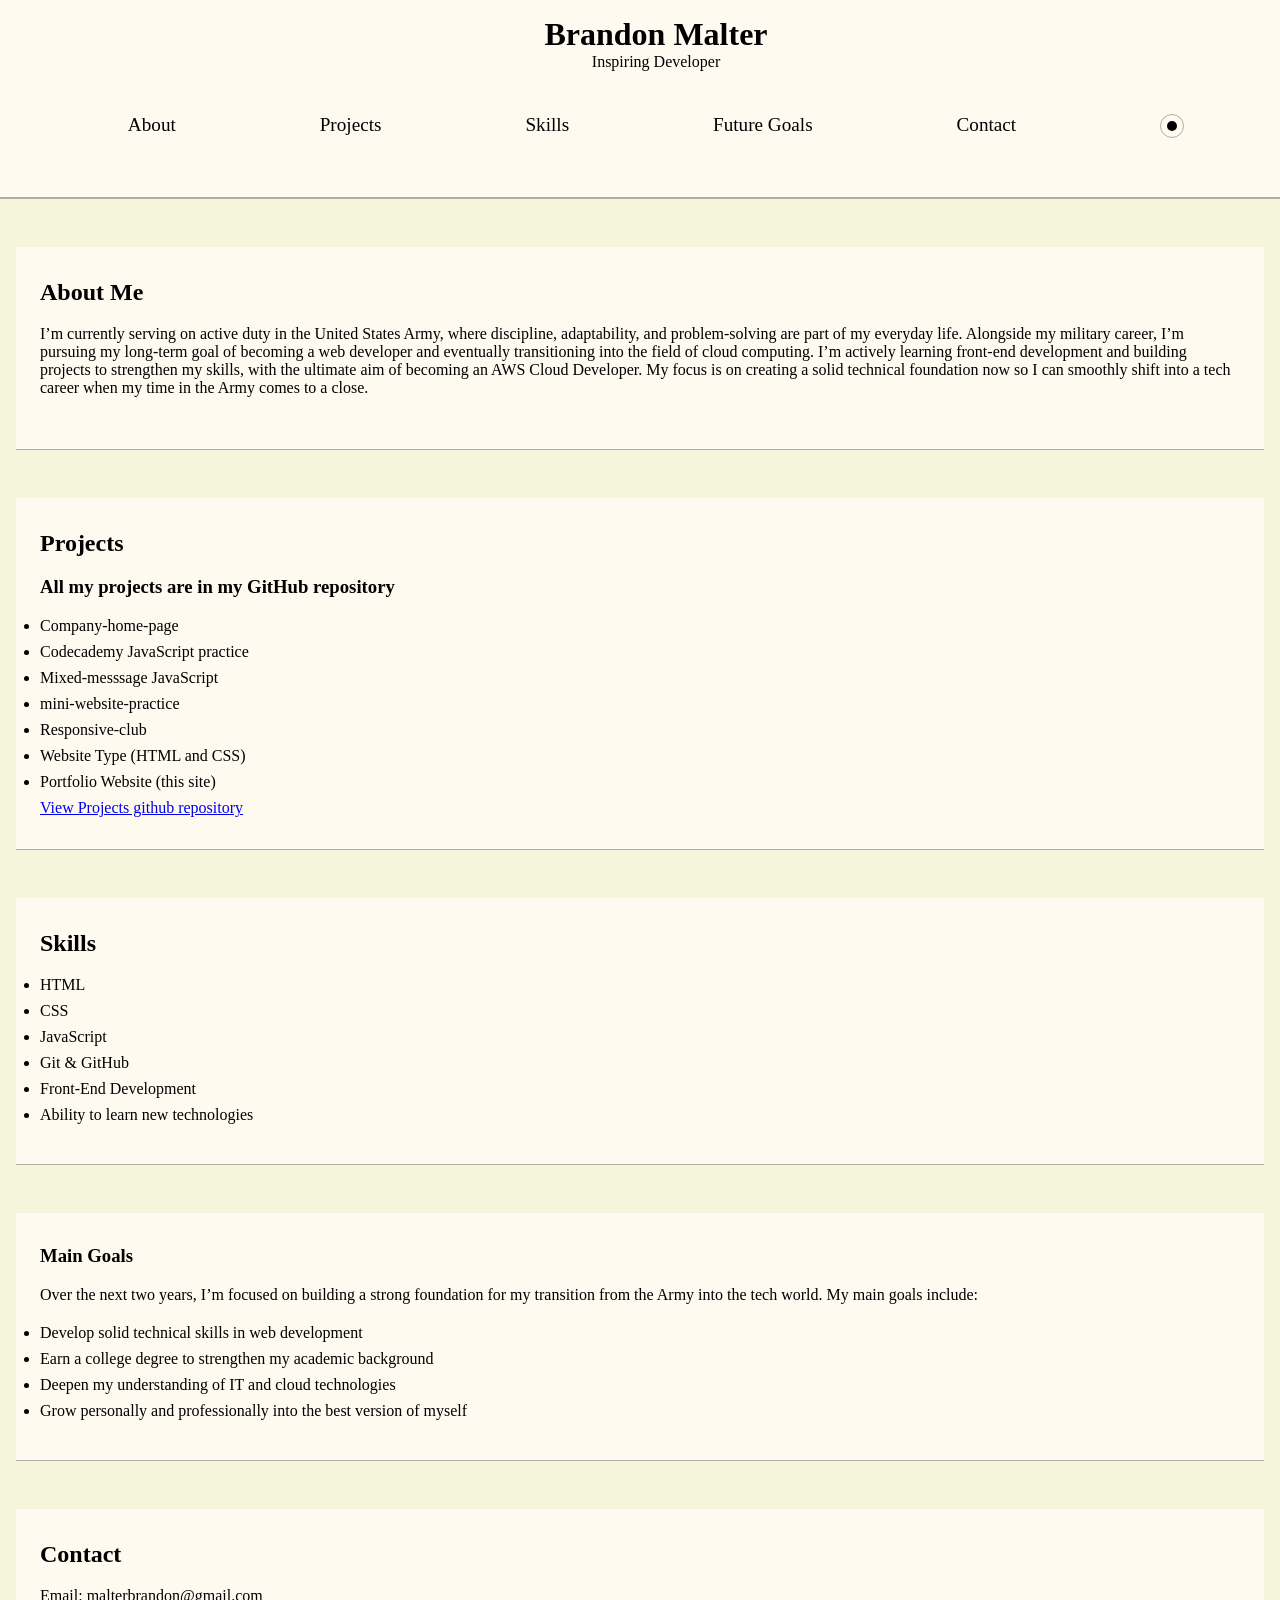
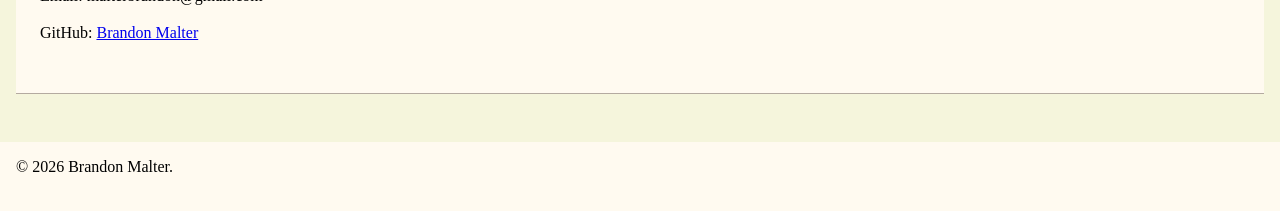
<file: profolito-website/index.html>
<!DOCTYPE html>
<html lang="en">
<head>
  <meta charset="UTF-8">
  <meta name="viewport" content="width=device-width, initial-scale=1.0">
  <link href="./styles.css" rel="stylesheet">
  <title>Brandon Malter | Portfolio</title>
</head>
<body>
  

  <!-- Header -->
  <header>
    <h1>Brandon Malter</h1>
    <p>Inspiring Developer</p>

    <nav>
      <ul>
        <li><a href="#about">About</a></li>
        <li><a href="#projects">Projects</a></li>
        <li><a href="#skills">Skills</a></li>
        <li><a href="#goals">Future Goals</a></li>
        <li><a href="#contact">Contact</a></li>
        <li id="toggle-item"><button></button></li>
      </ul>
    </nav>
  </header>
  <main>
  <!-- About Section -->
  <section id="about">
    <h2>About Me</h2>
    <p>I’m currently serving on active duty in the United States Army, where discipline, adaptability, and problem‑solving are part of my everyday life. Alongside my military career, I’m pursuing my long‑term goal of becoming a web developer and eventually transitioning into the field of cloud computing. I’m actively learning front‑end development and building projects to strengthen my skills, with the ultimate aim of becoming an AWS Cloud Developer. My focus is on creating a solid technical foundation now so I can smoothly shift into a tech career when my time in the Army comes to a close.</p>
  </section>

  <!-- Projects Section -->
  <section id="projects">
    <h2>Projects</h2>

    <article>
      <h3>All my projects are in my GitHub repository</h3>
        <ul>
          <li>Company-home-page</li>
          <li>Codecademy JavaScript practice</li>
          <li>Mixed-messsage JavaScript</li>
          <li>mini-website-practice</li>
          <li>Responsive-club</li>
          <li>Website Type (HTML and CSS)</li>
          <li>Portfolio Website (this site)</li>
        </ul>
      <a href="https://github.com/brandondidntknow/projects">View Projects github  repository </a>
    </article>
  </section>

  <!-- Skills Section -->
  <section id="skills">
    <h2>Skills</h2>
    <ul>
      <li>HTML</li>
      <li>CSS</li>
      <li>JavaScript</li>
      <li>Git & GitHub</li>
      <li>Front-End Development</li>
      <li>Ability to learn new technologies</li>
    </ul>
  </section>

  <!--Goals section-->
  <section id="goals">
     <h3>Main Goals</h3>
  <p>Over the next two years, I’m focused on building a strong foundation for my transition from the Army into the tech world. My main goals include:</p>
  <ul>
    <li>Develop solid technical skills in web development</li>
    <li>Earn a college degree to strengthen my academic background</li>
    <li>Deepen my understanding of IT and cloud technologies</li>
    <li>Grow personally and professionally into the best version of myself</li>
  </ul>
  </section>
  </main>
  <!-- Contact Section -->
  <section id="contact">
    <h2>Contact</h2>
    <p>Email: malterbrandon@gmail.com</p>
    <p>GitHub: <a href="https://github.com/brandondidntknow">Brandon Malter</a></p>
  </section>

  <!-- Footer -->
  <footer>
    <p>© 2026 Brandon Malter.</p>
  </footer>
  <script src="./dark-light.js"></script>
</body>
</html>
</file>
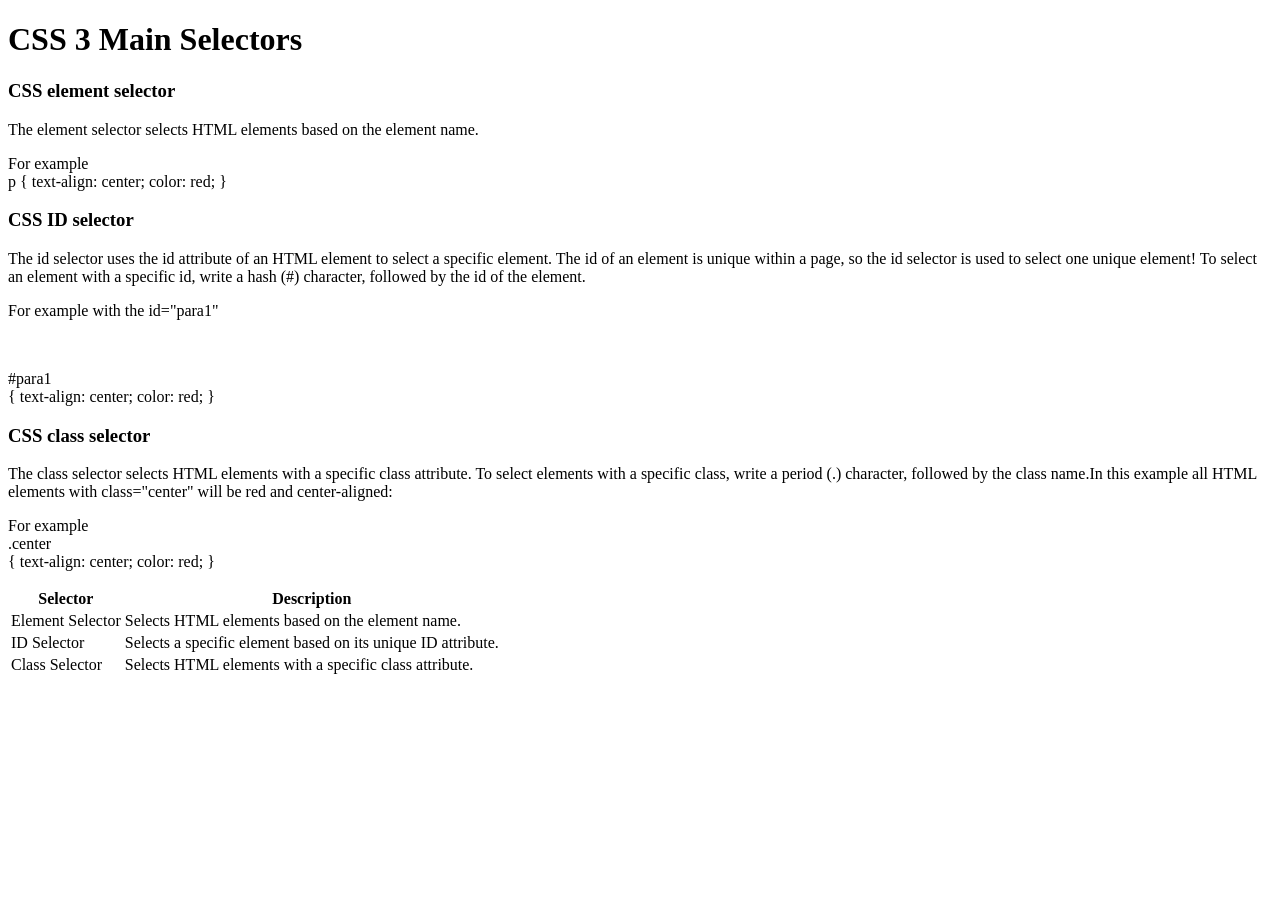
<file: TYPE/index.html>
<!DOCTYPE html>
<html lang="en">
<head>
    <meta charset="UTF-8">
    <meta name="viewport" content="width=device-width, initial-scale=1.0">
    <link href="C:\Users\Malte\OneDrive\Documents\PROJECTS\TYPE\styles.css" rel="stylesheet">
    <title>selectors-CSS</title>
</head>
<body>
    <header>
        <h1> CSS 3 Main Selectors</h1>
    </header>
    <section class="element-selector">
        <h3 class="header">CSS element selector</h3>
        <p>The element selector selects HTML elements based on the element name.</p>
        <p class="code"> For example<br> p {
  text-align: center;
  color: red;
}       </p>
    </section>
    <section class="id-selector">
        <h3 class="header">CSS ID selector</h3>
        <p>The id selector uses the id attribute of an HTML element to select a specific element.

The id of an element is unique within a page, so the id selector is used to select one unique element!

To select an element with a specific id, write a hash (#) character, followed by the id of the element.</p>
        <p class="code"> For example with the id="para1"</p><br><p> #para1 <br> {
  text-align: center;
  color: red;
        }</p>
    </section>
    <section class="class-selector">
        <h3 class="header">CSS class selector</h3>
        <p>The class selector selects HTML elements with a specific class attribute.

To select elements with a specific class, write a period (.) character, followed by the class name.In this example all HTML elements with class="center" will be red and center-aligned: </p>
        <p class="code"> For example<br>.center <br> {
  text-align: center;
  color: red;
}
        </p>
        <section class="tables">
            <table>
                <tr class="table-header">
                    <th>Selector</th>
                    <th>Description</th>
                </tr>
                <tr>
                    <td class="left-table">Element Selector</td>
                    <td class="right-table">Selects HTML elements based on the element name.</td>
                </tr>
                <tr>
                    <td class="left-table">ID Selector</td>
                    <td class="right-table">Selects a specific element based on its unique ID attribute.</td>
                </tr>
                <tr>
                    <td class="left-table">Class Selector</td>
                    <td class="right-table">Selects HTML elements with a specific class attribute.</td>
                </tr>
            </table>
        </section>


    
</body>
</html>
</file>
<file: profolito-website/styles.css>
/* SUN MODE — remove crescent when bg is beige */
html[style*="--bg: beige"] button::before {
    box-shadow: none;
}
html {
    background-color: var(--bg);
    margin: 0;
    padding: 0;
}
* {
    margin: 0;
    padding:0;

}
ul {
    margin-top: 1rem;
}
li {
    margin-bottom: 0.5rem;
}
h2 , h3 , p {
    margin-bottom: 1.2rem;
}
@media (max-width:600px) {
    h1,h2,h3,p {
       
       margin-bottom: 1rem;
    }
}
/* variables for dark-light */
:root {
    --bg : beige;
    --text : black;
    --border :  rgb(180, 170, 160);
    --section-bg : floralwhite;
    --header-bg: blanchedalmond;
}
/* header section */
header {
    border-bottom: 2px var(--border) solid;
    text-align: center;
    padding: 1rem;
    background-color: var(--section-bg);
    width: 100%;
    margin-bottom: 2rem;
    color: var(--text);

}
header nav {
    margin: 0.5rem 0 0.5rem 0;
    padding: 1.5rem 1rem;

}
header nav  ul {
    display: flex;
    justify-content: space-evenly;
    list-style: none;
    gap: 3rem;
    margin: 0;
}
header nav a {
    color: var(--text);
    text-decoration: none;
    font-size: 1.2rem;
    transition: 0.75s;
    color: var(--text);
}
header nav a:hover {
    color:red;
    text-transform: uppercase;
    transition: 0.75s;
    
}
@media (max-width:600px) {
    header nav ul {
        flex-direction: column;
        gap:1rem;
        text-align: center;
    }
}
#toggle-item {
    color: var(--text);
    background-color: var(--section-bg);

}
button::before {
    content: "";
    width: 10px;
    height: 10px;
    background-color: var(--text);
    border-radius: 50%;
    position: absolute;
    top: 50%;
    left: 50%;
    transform: translate(-50%, -50%);
    box-shadow: -4px 0 0 var(--section-bg);
}
button {
    width: 24px;
    height: 24px;
    background-color: var(--section-bg);
    cursor: pointer;
    border-radius: 50%;
    border: 1px var(--border) solid;
    position: relative;

}
button:hover {
    background-color: var(--bg);
}
/* Sections  */
section {
    margin: 0 auto;
    padding: 2rem 1.5rem;
    max-width: 1200px;
    margin-top: 3rem;
    margin-bottom: 2rem;
    border-bottom: 1px solid var(--border);
    background-color: var(--section-bg);
    color: var(--text);
}
@media (max-width:600px) {
    section , #contact, footer {
       padding:1rem 0.5rem;
    }
}
/*contact footer */
#contact {
    max-width: 1200px;
    margin: 3rem auto;
    padding: 2rem 1.5rem;
    background-color: var(--section-bg);
    border-bottom: 1px solid var(--border);
   
}

/* footer */
footer {
    padding:1rem;
    background-color: var(--section-bg);
}
</file>
